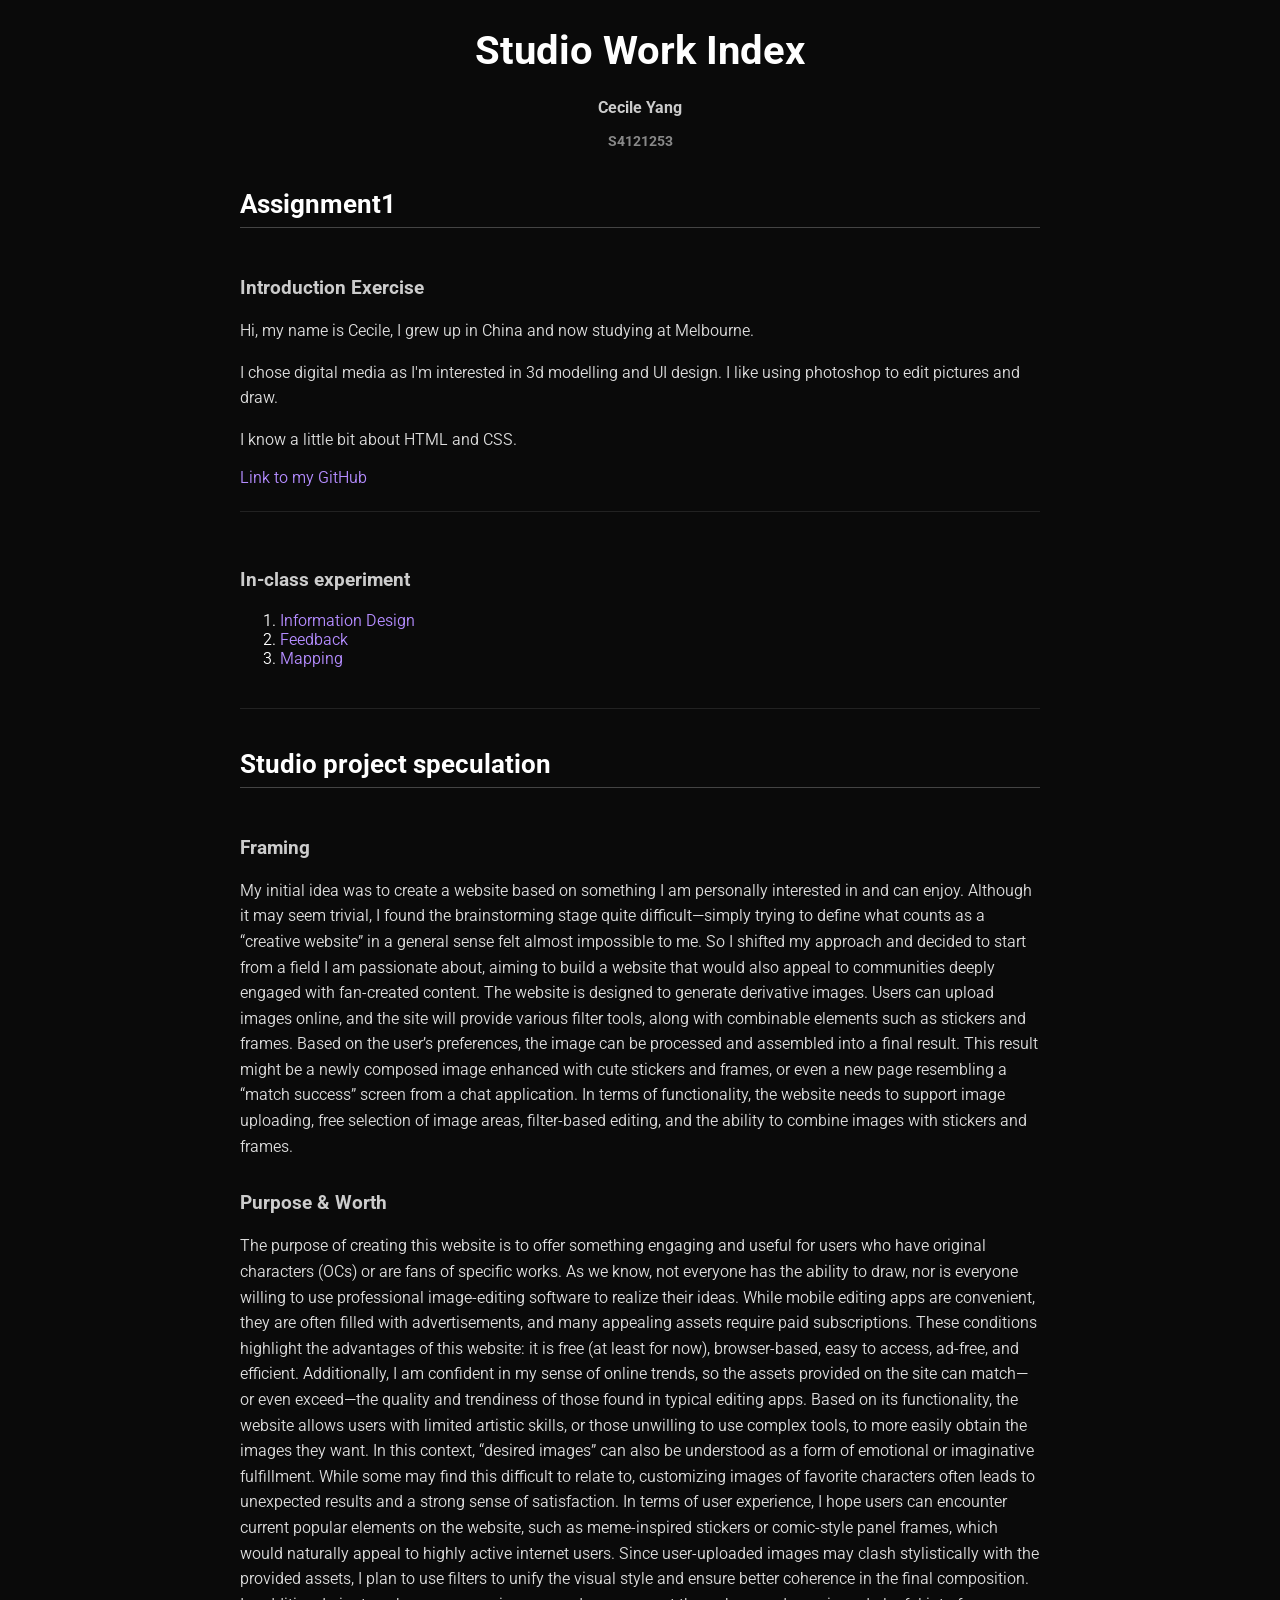
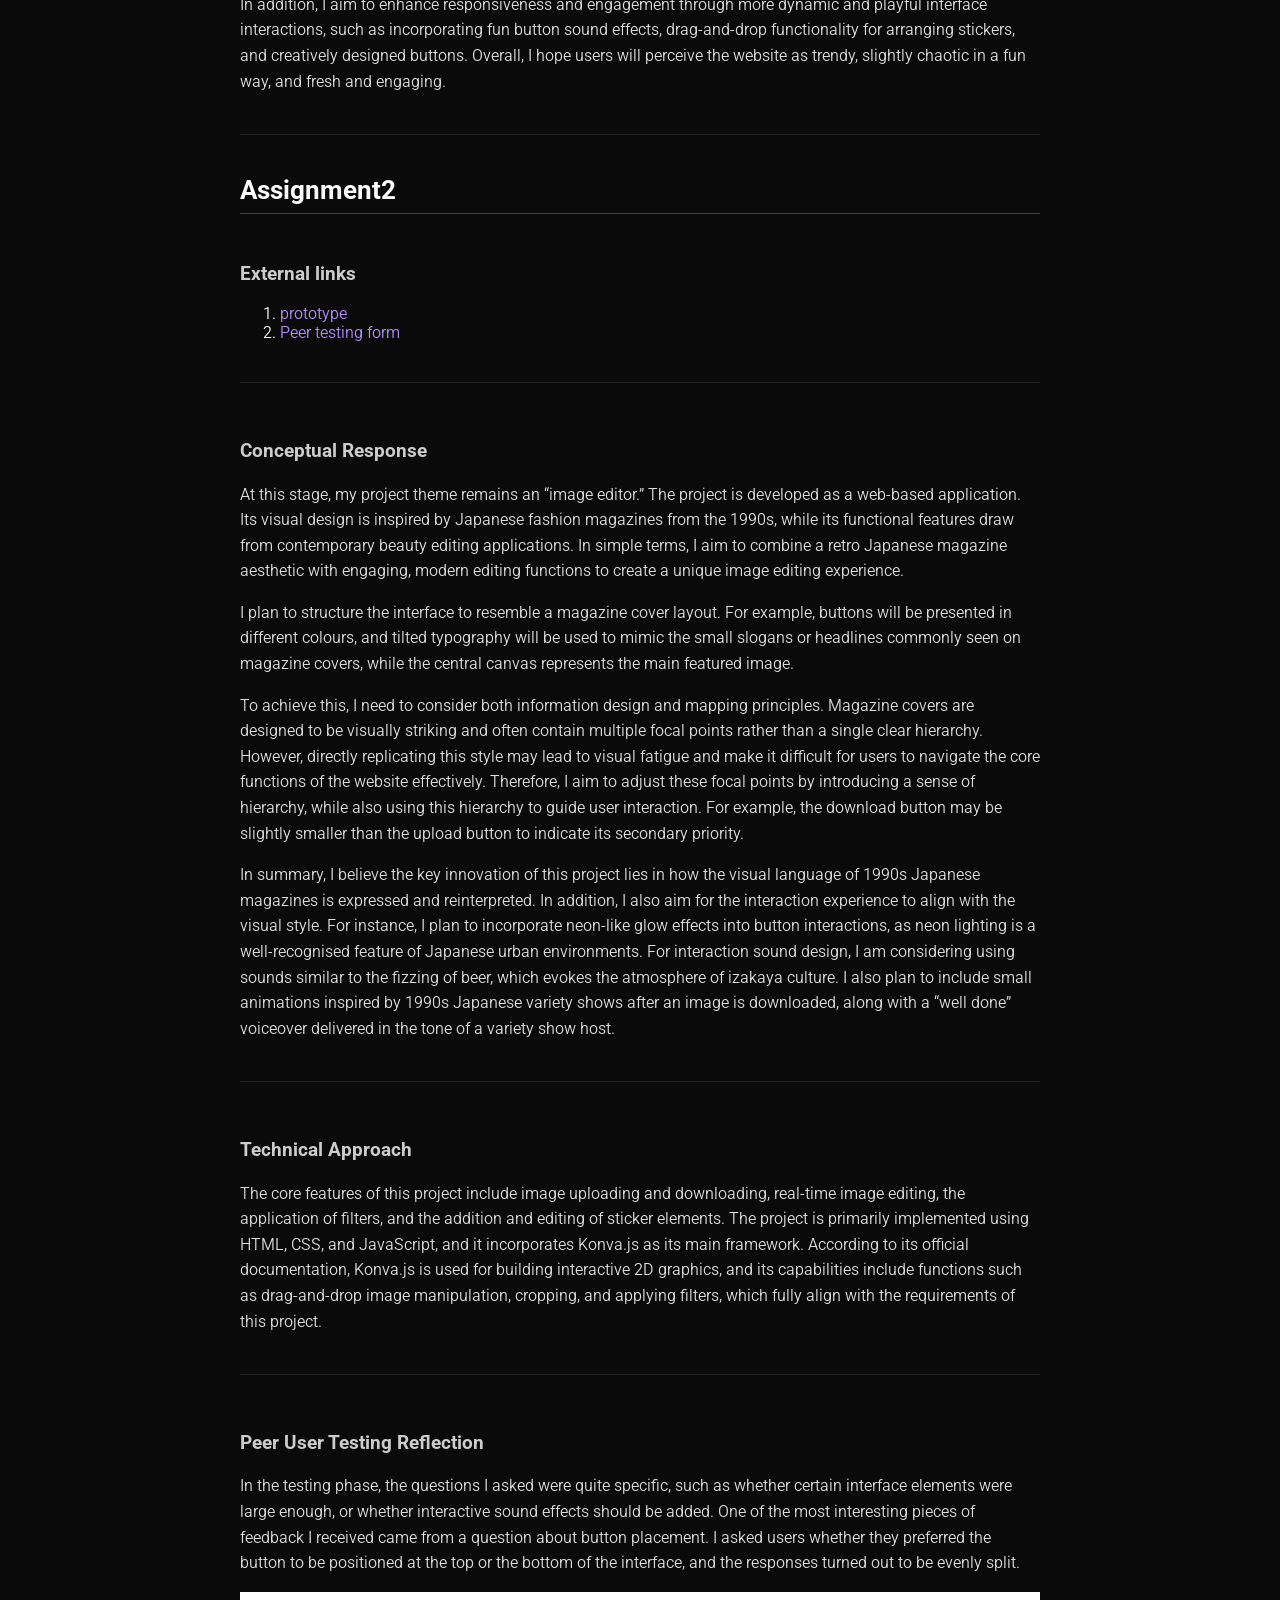
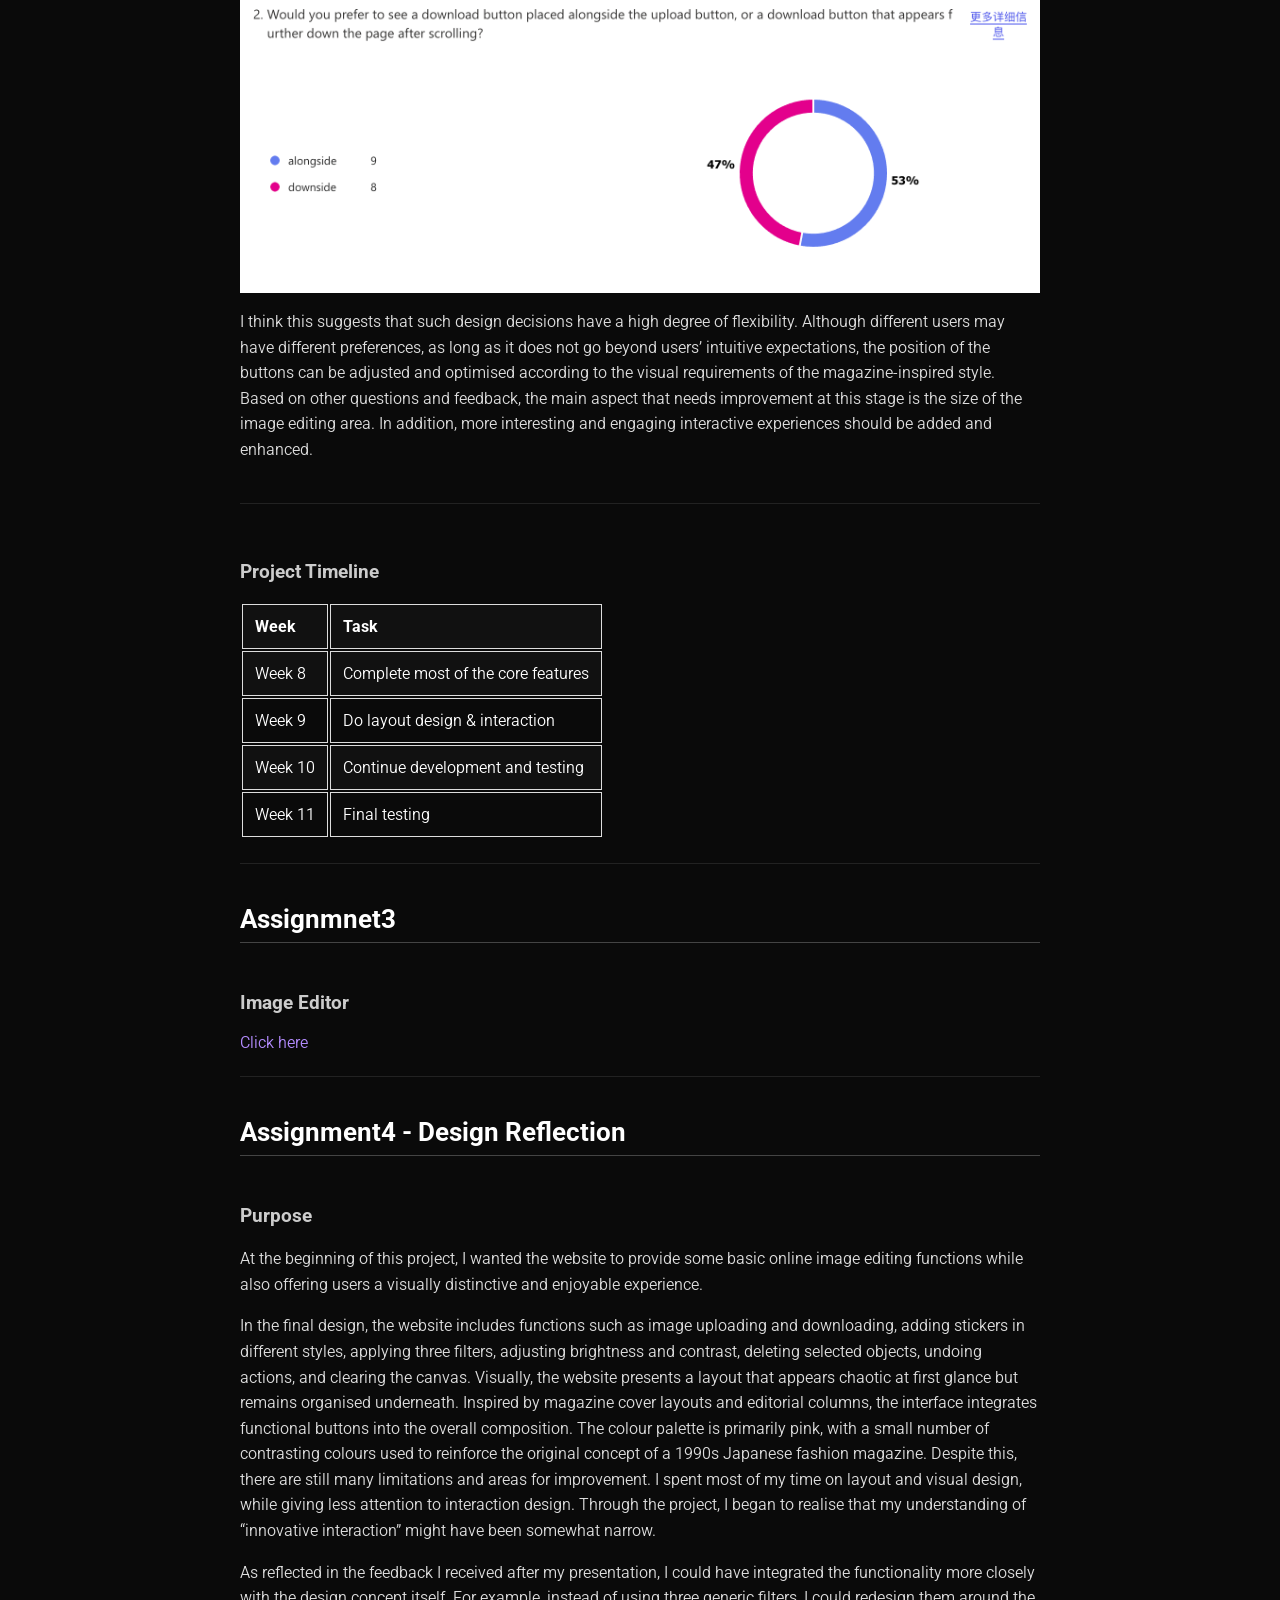
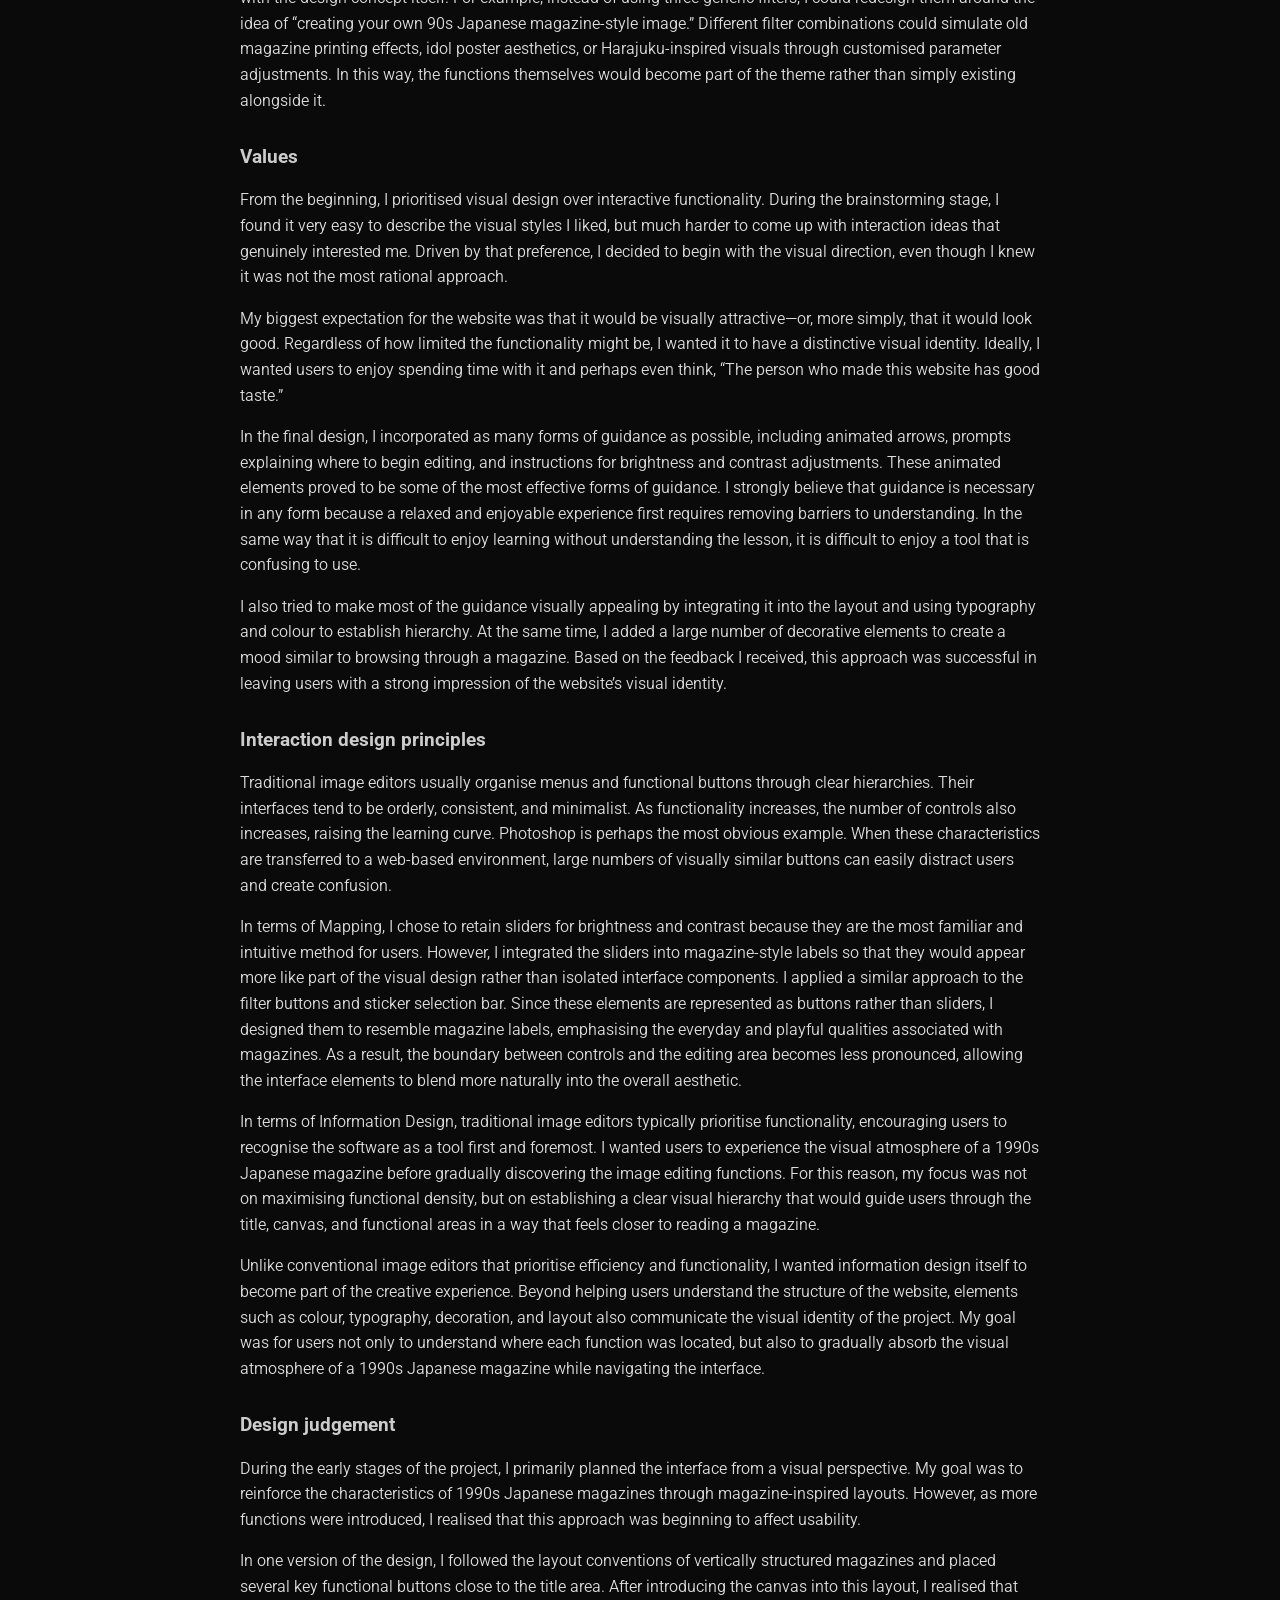
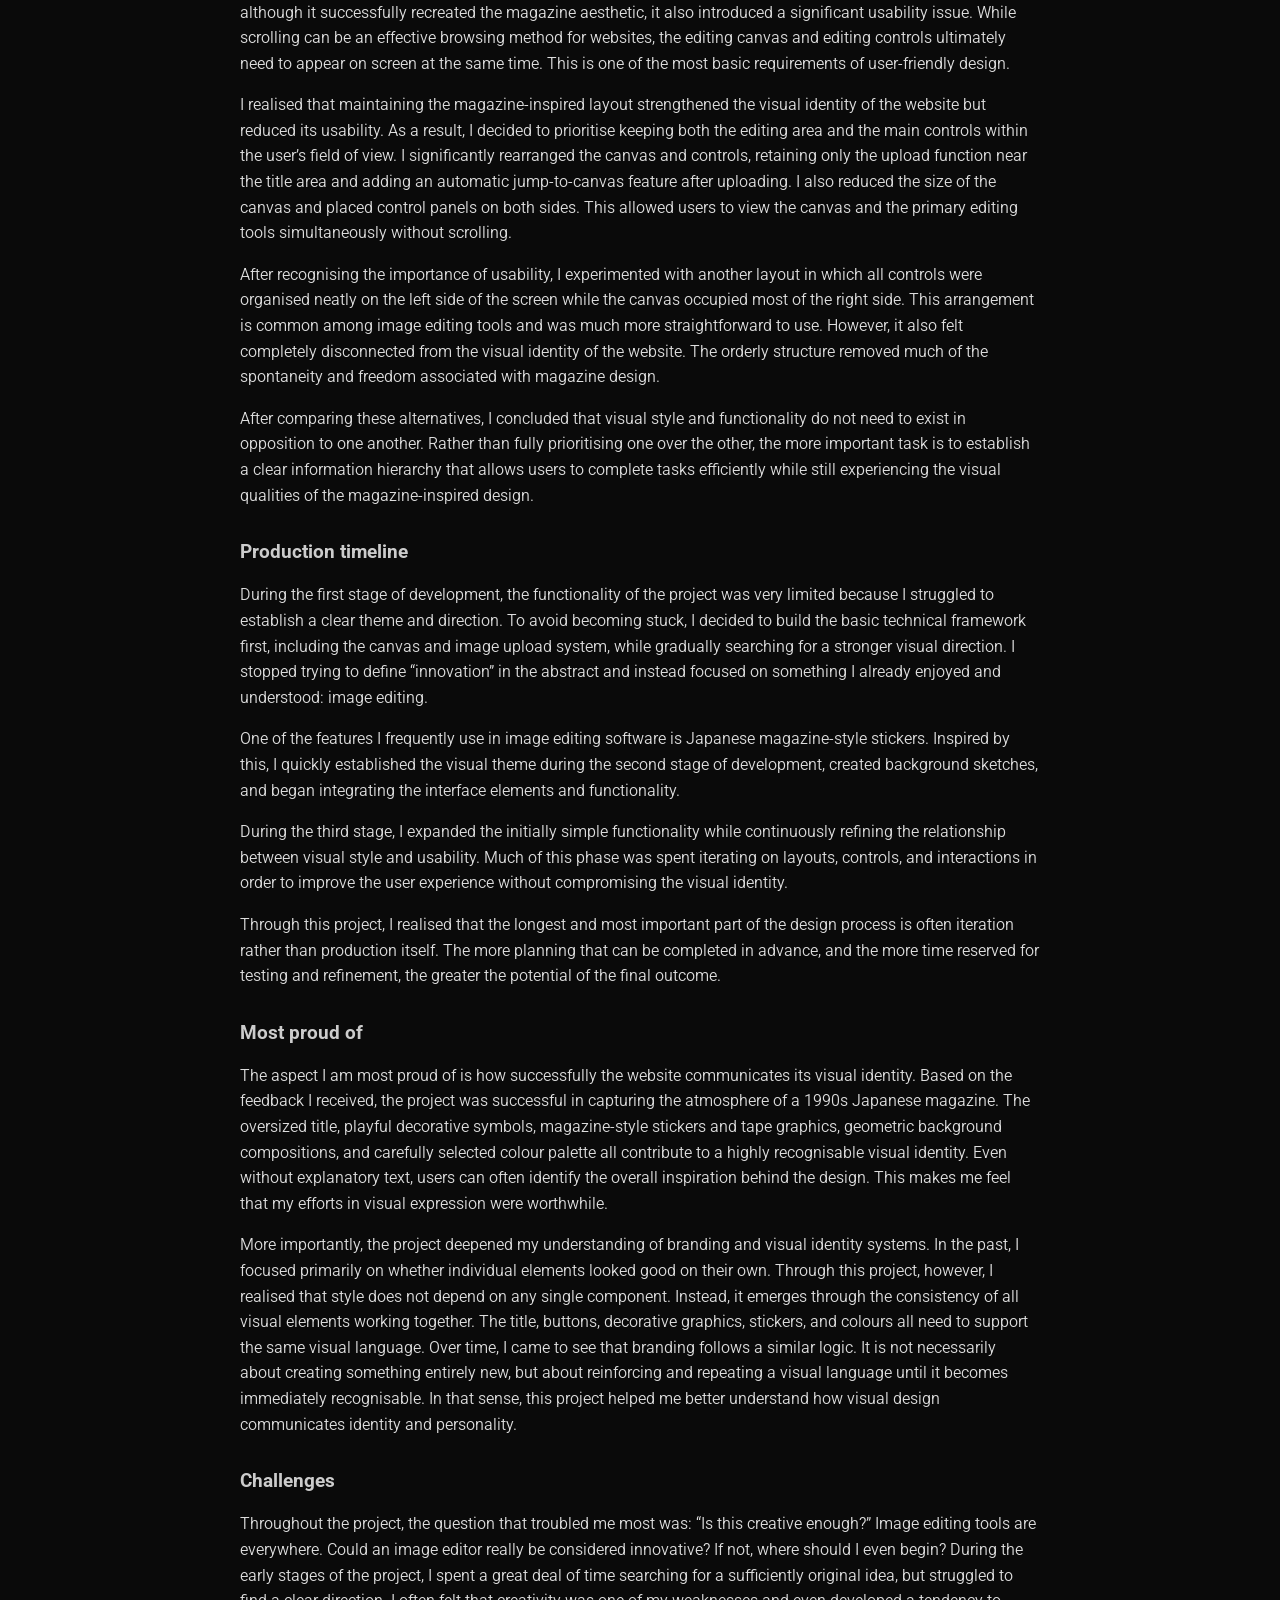
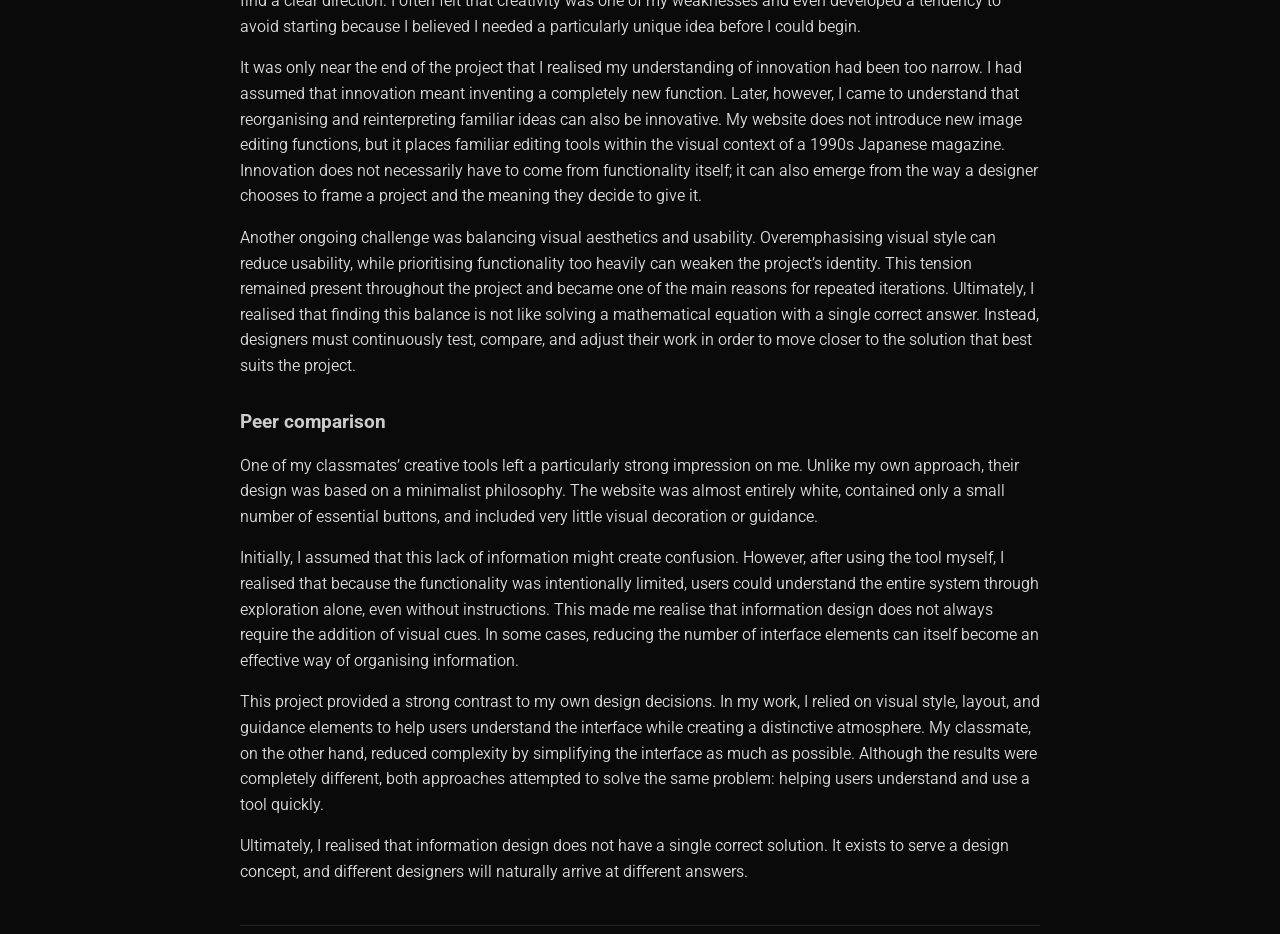
<file: index.html>
<!doctype html>
<html lang="en">
  <head>
    <meta charset="UTF-8" />
    <meta name="viewport" content="width=device-width, initial-scale=1.0" />
    <title>Studio Work Index</title>
    <link rel="stylesheet" href="reset.css" />
    <link rel="stylesheet" href="style.css" />
    <link rel="preconnect" href="https://fonts.googleapis.com" />
    <link rel="preconnect" href="https://fonts.gstatic.com" crossorigin />
    <link rel="preconnect" href="https://fonts.googleapis.com" />
    <link rel="preconnect" href="https://fonts.gstatic.com" crossorigin />
    <link
      href="https://fonts.googleapis.com/css2?family=Doto:wght@100..900&family=Oswald:wght@200..700&family=Pixelify+Sans:wght@400..700&family=Roboto:ital,wght@0,100..900;1,100..900&family=SUSE+Mono:ital,wght@0,100..800;1,100..800&display=swap"
      rel="stylesheet"
    />

    <link
      rel="icon"
      type="image/png"
      sizes="32x32"
      href="/assets/favicon-32x32.png"
    />
  </head>
  <body>
    <main>
      <h1>Studio Work Index</h1>
      <h3 class="studentId">Cecile Yang</h3>
      <h3 class="studentId">S4121253</h3>

      <section>
        <h2>Assignment1</h2>

        <h3>Introduction Exercise</h3>

        <p>
          Hi, my name is Cecile, I grew up in China and now studying at
          Melbourne.
        </p>
        <p>
          I chose digital media as I'm interested in 3d modelling and UI design.
          I like using photoshop to edit pictures and draw.
        </p>
        <p>I know a little bit about HTML and CSS.</p>
        <a href="https://github.com/cecile0911" target="_blank"
          >Link to my GitHub</a
        >
      </section>
      <section>
        <h3>In-class experiment</h3>
        <ol>
          <li>
            <a href="./informationDesignExperiment/" target="_blank"
              >Information Design</a
            >
          </li>
          <li>
            <a href="./feedbackDesignExperiment/" target="_blank">Feedback </a>
          </li>

          <li>
            <a href="./mappingDesignExperiment/" target="_blank">Mapping </a>
          </li>
        </ol>
      </section>

      <section>
        <h2>Studio project speculation</h2>
        <h3>Framing</h3>
        <p>
          My initial idea was to create a website based on something I am
          personally interested in and can enjoy. Although it may seem trivial,
          I found the brainstorming stage quite difficult—simply trying to
          define what counts as a “creative website” in a general sense felt
          almost impossible to me. So I shifted my approach and decided to start
          from a field I am passionate about, aiming to build a website that
          would also appeal to communities deeply engaged with fan-created
          content. The website is designed to generate derivative images. Users
          can upload images online, and the site will provide various filter
          tools, along with combinable elements such as stickers and frames.
          Based on the user’s preferences, the image can be processed and
          assembled into a final result. This result might be a newly composed
          image enhanced with cute stickers and frames, or even a new page
          resembling a “match success” screen from a chat application. In terms
          of functionality, the website needs to support image uploading, free
          selection of image areas, filter-based editing, and the ability to
          combine images with stickers and frames.
        </p>
        <h3>Purpose & Worth</h3>
        <p>
          The purpose of creating this website is to offer something engaging
          and useful for users who have original characters (OCs) or are fans of
          specific works. As we know, not everyone has the ability to draw, nor
          is everyone willing to use professional image-editing software to
          realize their ideas. While mobile editing apps are convenient, they
          are often filled with advertisements, and many appealing assets
          require paid subscriptions. These conditions highlight the advantages
          of this website: it is free (at least for now), browser-based, easy to
          access, ad-free, and efficient. Additionally, I am confident in my
          sense of online trends, so the assets provided on the site can
          match—or even exceed—the quality and trendiness of those found in
          typical editing apps. Based on its functionality, the website allows
          users with limited artistic skills, or those unwilling to use complex
          tools, to more easily obtain the images they want. In this context,
          “desired images” can also be understood as a form of emotional or
          imaginative fulfillment. While some may find this difficult to relate
          to, customizing images of favorite characters often leads to
          unexpected results and a strong sense of satisfaction. In terms of
          user experience, I hope users can encounter current popular elements
          on the website, such as meme-inspired stickers or comic-style panel
          frames, which would naturally appeal to highly active internet users.
          Since user-uploaded images may clash stylistically with the provided
          assets, I plan to use filters to unify the visual style and ensure
          better coherence in the final composition. In addition, I aim to
          enhance responsiveness and engagement through more dynamic and playful
          interface interactions, such as incorporating fun button sound
          effects, drag-and-drop functionality for arranging stickers, and
          creatively designed buttons. Overall, I hope users will perceive the
          website as trendy, slightly chaotic in a fun way, and fresh and
          engaging.
        </p>
      </section>
      <section>
        <h2>Assignment2</h2>

        <h3>External links</h3>
        <ol>
          <li>
            <a
              href="https://69ea1fd7c4ce5800084e2c4b--peditor030.netlify.app/"
              target="_blank"
              >prototype</a
            >
          </li>
          <li>
            <a
              href="https://forms.office.com/Pages/ResponsePage.aspx?id=cTYy0b7NF0S01L2yS1Exaw2H6ASbFNRGp9C9z1vzUeBUQUdWV1lKSFlZWUhaN0ZGOUhDUzUxOEtCTy4u"
              >Peer testing form</a
            >
          </li>
        </ol>
      </section>

      <section>
        <h3>Conceptual Response</h3>
        <p>
          At this stage, my project theme remains an “image editor.” The project
          is developed as a web-based application. Its visual design is inspired
          by Japanese fashion magazines from the 1990s, while its functional
          features draw from contemporary beauty editing applications. In simple
          terms, I aim to combine a retro Japanese magazine aesthetic with
          engaging, modern editing functions to create a unique image editing
          experience.
        </p>
        <p>
          I plan to structure the interface to resemble a magazine cover layout.
          For example, buttons will be presented in different colours, and
          tilted typography will be used to mimic the small slogans or headlines
          commonly seen on magazine covers, while the central canvas represents
          the main featured image.
        </p>
        <p>
          To achieve this, I need to consider both information design and
          mapping principles. Magazine covers are designed to be visually
          striking and often contain multiple focal points rather than a single
          clear hierarchy. However, directly replicating this style may lead to
          visual fatigue and make it difficult for users to navigate the core
          functions of the website effectively. Therefore, I aim to adjust these
          focal points by introducing a sense of hierarchy, while also using
          this hierarchy to guide user interaction. For example, the download
          button may be slightly smaller than the upload button to indicate its
          secondary priority.
        </p>
        <p>
          In summary, I believe the key innovation of this project lies in how
          the visual language of 1990s Japanese magazines is expressed and
          reinterpreted. In addition, I also aim for the interaction experience
          to align with the visual style. For instance, I plan to incorporate
          neon-like glow effects into button interactions, as neon lighting is a
          well-recognised feature of Japanese urban environments. For
          interaction sound design, I am considering using sounds similar to the
          fizzing of beer, which evokes the atmosphere of izakaya culture. I
          also plan to include small animations inspired by 1990s Japanese
          variety shows after an image is downloaded, along with a “well done”
          voiceover delivered in the tone of a variety show host.
        </p>
      </section>

      <section>
        <h3>Technical Approach</h3>
        <p>
          The core features of this project include image uploading and
          downloading, real-time image editing, the application of filters, and
          the addition and editing of sticker elements. The project is primarily
          implemented using HTML, CSS, and JavaScript, and it incorporates
          Konva.js as its main framework. According to its official
          documentation, Konva.js is used for building interactive 2D graphics,
          and its capabilities include functions such as drag-and-drop image
          manipulation, cropping, and applying filters, which fully align with
          the requirements of this project.
        </p>
      </section>

      <section>
        <h3>Peer User Testing Reflection</h3>

        <p>
          In the testing phase, the questions I asked were quite specific, such
          as whether certain interface elements were large enough, or whether
          interactive sound effects should be added. One of the most interesting
          pieces of feedback I received came from a question about button
          placement. I asked users whether they preferred the button to be
          positioned at the top or the bottom of the interface, and the
          responses turned out to be evenly split.
        </p>
        <img src="test.png" width="800" />
        <p>
          I think this suggests that such design decisions have a high degree of
          flexibility. Although different users may have different preferences,
          as long as it does not go beyond users’ intuitive expectations, the
          position of the buttons can be adjusted and optimised according to the
          visual requirements of the magazine-inspired style. Based on other
          questions and feedback, the main aspect that needs improvement at this
          stage is the size of the image editing area. In addition, more
          interesting and engaging interactive experiences should be added and
          enhanced.
        </p>
      </section>
      <section>
        <h3>Project Timeline</h3>
        <table class="timeline">
          <tr>
            <th>Week</th>
            <th>Task</th>
          </tr>

          <tr>
            <td>Week 8</td>
            <td>Complete most of the core features</td>
          </tr>

          <tr>
            <td>Week 9</td>
            <td>Do layout design & interaction</td>
          </tr>

          <tr>
            <td>Week 10</td>
            <td>Continue development and testing</td>
          </tr>

          <tr>
            <td>Week 11</td>
            <td>Final testing</td>
          </tr>
        </table>
      </section>
      <section>
        <h2>Assignmnet3</h2>
        <h3>Image Editor</h3>
        <a href="http://imageeditor030.netlify.app/">Click here</a>
      </section>

      <section>
        <h2>Assignment4 - Design Reflection</h2>
        <h3>Purpose</h3>
        <p>
          At the beginning of this project, I wanted the website to provide some
          basic online image editing functions while also offering users a
          visually distinctive and enjoyable experience.
        </p>
        <p>
          In the final design, the website includes functions such as image
          uploading and downloading, adding stickers in different styles,
          applying three filters, adjusting brightness and contrast, deleting
          selected objects, undoing actions, and clearing the canvas. Visually,
          the website presents a layout that appears chaotic at first glance but
          remains organised underneath. Inspired by magazine cover layouts and
          editorial columns, the interface integrates functional buttons into
          the overall composition. The colour palette is primarily pink, with a
          small number of contrasting colours used to reinforce the original
          concept of a 1990s Japanese fashion magazine. Despite this, there are
          still many limitations and areas for improvement. I spent most of my
          time on layout and visual design, while giving less attention to
          interaction design. Through the project, I began to realise that my
          understanding of “innovative interaction” might have been somewhat
          narrow.
        </p>
        <p>
          As reflected in the feedback I received after my presentation, I could
          have integrated the functionality more closely with the design concept
          itself. For example, instead of using three generic filters, I could
          redesign them around the idea of “creating your own 90s Japanese
          magazine-style image.” Different filter combinations could simulate
          old magazine printing effects, idol poster aesthetics, or
          Harajuku-inspired visuals through customised parameter adjustments. In
          this way, the functions themselves would become part of the theme
          rather than simply existing alongside it.
        </p>
        <h3>Values</h3>
        <p>
          From the beginning, I prioritised visual design over interactive
          functionality. During the brainstorming stage, I found it very easy to
          describe the visual styles I liked, but much harder to come up with
          interaction ideas that genuinely interested me. Driven by that
          preference, I decided to begin with the visual direction, even though
          I knew it was not the most rational approach.
        </p>
        <p>
          My biggest expectation for the website was that it would be visually
          attractive—or, more simply, that it would look good. Regardless of how
          limited the functionality might be, I wanted it to have a distinctive
          visual identity. Ideally, I wanted users to enjoy spending time with
          it and perhaps even think, “The person who made this website has good
          taste.”
        </p>
        <p>
          In the final design, I incorporated as many forms of guidance as
          possible, including animated arrows, prompts explaining where to begin
          editing, and instructions for brightness and contrast adjustments.
          These animated elements proved to be some of the most effective forms
          of guidance. I strongly believe that guidance is necessary in any form
          because a relaxed and enjoyable experience first requires removing
          barriers to understanding. In the same way that it is difficult to
          enjoy learning without understanding the lesson, it is difficult to
          enjoy a tool that is confusing to use.
        </p>
        <p>
          I also tried to make most of the guidance visually appealing by
          integrating it into the layout and using typography and colour to
          establish hierarchy. At the same time, I added a large number of
          decorative elements to create a mood similar to browsing through a
          magazine. Based on the feedback I received, this approach was
          successful in leaving users with a strong impression of the website’s
          visual identity.
        </p>
        <h3>Interaction design principles</h3>
        <p>
          Traditional image editors usually organise menus and functional
          buttons through clear hierarchies. Their interfaces tend to be
          orderly, consistent, and minimalist. As functionality increases, the
          number of controls also increases, raising the learning curve.
          Photoshop is perhaps the most obvious example. When these
          characteristics are transferred to a web-based environment, large
          numbers of visually similar buttons can easily distract users and
          create confusion.
        </p>
        <p>
          In terms of Mapping, I chose to retain sliders for brightness and
          contrast because they are the most familiar and intuitive method for
          users. However, I integrated the sliders into magazine-style labels so
          that they would appear more like part of the visual design rather than
          isolated interface components. I applied a similar approach to the
          filter buttons and sticker selection bar. Since these elements are
          represented as buttons rather than sliders, I designed them to
          resemble magazine labels, emphasising the everyday and playful
          qualities associated with magazines. As a result, the boundary between
          controls and the editing area becomes less pronounced, allowing the
          interface elements to blend more naturally into the overall aesthetic.
        </p>
        <p>
          In terms of Information Design, traditional image editors typically
          prioritise functionality, encouraging users to recognise the software
          as a tool first and foremost. I wanted users to experience the visual
          atmosphere of a 1990s Japanese magazine before gradually discovering
          the image editing functions. For this reason, my focus was not on
          maximising functional density, but on establishing a clear visual
          hierarchy that would guide users through the title, canvas, and
          functional areas in a way that feels closer to reading a magazine.
        </p>
        <p>
          Unlike conventional image editors that prioritise efficiency and
          functionality, I wanted information design itself to become part of
          the creative experience. Beyond helping users understand the structure
          of the website, elements such as colour, typography, decoration, and
          layout also communicate the visual identity of the project. My goal
          was for users not only to understand where each function was located,
          but also to gradually absorb the visual atmosphere of a 1990s Japanese
          magazine while navigating the interface.
        </p>
        <h3>Design judgement</h3>
        <p>
          During the early stages of the project, I primarily planned the
          interface from a visual perspective. My goal was to reinforce the
          characteristics of 1990s Japanese magazines through magazine-inspired
          layouts. However, as more functions were introduced, I realised that
          this approach was beginning to affect usability.
        </p>
        <p>
          In one version of the design, I followed the layout conventions of
          vertically structured magazines and placed several key functional
          buttons close to the title area. After introducing the canvas into
          this layout, I realised that although it successfully recreated the
          magazine aesthetic, it also introduced a significant usability issue.
          While scrolling can be an effective browsing method for websites, the
          editing canvas and editing controls ultimately need to appear on
          screen at the same time. This is one of the most basic requirements of
          user-friendly design.
        </p>
        <p>
          I realised that maintaining the magazine-inspired layout strengthened
          the visual identity of the website but reduced its usability. As a
          result, I decided to prioritise keeping both the editing area and the
          main controls within the user’s field of view. I significantly
          rearranged the canvas and controls, retaining only the upload function
          near the title area and adding an automatic jump-to-canvas feature
          after uploading. I also reduced the size of the canvas and placed
          control panels on both sides. This allowed users to view the canvas
          and the primary editing tools simultaneously without scrolling.
        </p>
        <p>
          After recognising the importance of usability, I experimented with
          another layout in which all controls were organised neatly on the left
          side of the screen while the canvas occupied most of the right side.
          This arrangement is common among image editing tools and was much more
          straightforward to use. However, it also felt completely disconnected
          from the visual identity of the website. The orderly structure removed
          much of the spontaneity and freedom associated with magazine design.
        </p>
        <p>
          After comparing these alternatives, I concluded that visual style and
          functionality do not need to exist in opposition to one another.
          Rather than fully prioritising one over the other, the more important
          task is to establish a clear information hierarchy that allows users
          to complete tasks efficiently while still experiencing the visual
          qualities of the magazine-inspired design.
        </p>
        <h3>Production timeline</h3>
        <p>
          During the first stage of development, the functionality of the
          project was very limited because I struggled to establish a clear
          theme and direction. To avoid becoming stuck, I decided to build the
          basic technical framework first, including the canvas and image upload
          system, while gradually searching for a stronger visual direction. I
          stopped trying to define “innovation” in the abstract and instead
          focused on something I already enjoyed and understood: image editing.
        </p>
        <p>
          One of the features I frequently use in image editing software is
          Japanese magazine-style stickers. Inspired by this, I quickly
          established the visual theme during the second stage of development,
          created background sketches, and began integrating the interface
          elements and functionality.
        </p>
        <p>
          During the third stage, I expanded the initially simple functionality
          while continuously refining the relationship between visual style and
          usability. Much of this phase was spent iterating on layouts,
          controls, and interactions in order to improve the user experience
          without compromising the visual identity.
        </p>
        <p>
          Through this project, I realised that the longest and most important
          part of the design process is often iteration rather than production
          itself. The more planning that can be completed in advance, and the
          more time reserved for testing and refinement, the greater the
          potential of the final outcome.
        </p>
        <h3>Most proud of</h3>
        <p>
          The aspect I am most proud of is how successfully the website
          communicates its visual identity. Based on the feedback I received,
          the project was successful in capturing the atmosphere of a 1990s
          Japanese magazine. The oversized title, playful decorative symbols,
          magazine-style stickers and tape graphics, geometric background
          compositions, and carefully selected colour palette all contribute to
          a highly recognisable visual identity. Even without explanatory text,
          users can often identify the overall inspiration behind the design.
          This makes me feel that my efforts in visual expression were
          worthwhile.
        </p>
        <p>
          More importantly, the project deepened my understanding of branding
          and visual identity systems. In the past, I focused primarily on
          whether individual elements looked good on their own. Through this
          project, however, I realised that style does not depend on any single
          component. Instead, it emerges through the consistency of all visual
          elements working together. The title, buttons, decorative graphics,
          stickers, and colours all need to support the same visual language.
          Over time, I came to see that branding follows a similar logic. It is
          not necessarily about creating something entirely new, but about
          reinforcing and repeating a visual language until it becomes
          immediately recognisable. In that sense, this project helped me better
          understand how visual design communicates identity and personality.
        </p>
        <h3>Challenges</h3>
        <p>
          Throughout the project, the question that troubled me most was: “Is
          this creative enough?” Image editing tools are everywhere. Could an
          image editor really be considered innovative? If not, where should I
          even begin? During the early stages of the project, I spent a great
          deal of time searching for a sufficiently original idea, but struggled
          to find a clear direction. I often felt that creativity was one of my
          weaknesses and even developed a tendency to avoid starting because I
          believed I needed a particularly unique idea before I could begin.
        </p>
        <p>
          It was only near the end of the project that I realised my
          understanding of innovation had been too narrow. I had assumed that
          innovation meant inventing a completely new function. Later, however,
          I came to understand that reorganising and reinterpreting familiar
          ideas can also be innovative. My website does not introduce new image
          editing functions, but it places familiar editing tools within the
          visual context of a 1990s Japanese magazine. Innovation does not
          necessarily have to come from functionality itself; it can also emerge
          from the way a designer chooses to frame a project and the meaning
          they decide to give it.
        </p>
        <p>
          Another ongoing challenge was balancing visual aesthetics and
          usability. Overemphasising visual style can reduce usability, while
          prioritising functionality too heavily can weaken the project’s
          identity. This tension remained present throughout the project and
          became one of the main reasons for repeated iterations. Ultimately, I
          realised that finding this balance is not like solving a mathematical
          equation with a single correct answer. Instead, designers must
          continuously test, compare, and adjust their work in order to move
          closer to the solution that best suits the project.
        </p>
        <h3>Peer comparison</h3>
        <p>
          One of my classmates’ creative tools left a particularly strong
          impression on me. Unlike my own approach, their design was based on a
          minimalist philosophy. The website was almost entirely white,
          contained only a small number of essential buttons, and included very
          little visual decoration or guidance.
        </p>
        <p>
          Initially, I assumed that this lack of information might create
          confusion. However, after using the tool myself, I realised that
          because the functionality was intentionally limited, users could
          understand the entire system through exploration alone, even without
          instructions. This made me realise that information design does not
          always require the addition of visual cues. In some cases, reducing
          the number of interface elements can itself become an effective way of
          organising information.
        </p>
        <p>
          This project provided a strong contrast to my own design decisions. In
          my work, I relied on visual style, layout, and guidance elements to
          help users understand the interface while creating a distinctive
          atmosphere. My classmate, on the other hand, reduced complexity by
          simplifying the interface as much as possible. Although the results
          were completely different, both approaches attempted to solve the same
          problem: helping users understand and use a tool quickly.
        </p>
        <p>
          Ultimately, I realised that information design does not have a single
          correct solution. It exists to serve a design concept, and different
          designers will naturally arrive at different answers.
        </p>
      </section>
    </main>
  </body>
</html>
</file>
<file: style.css>
body {
  background-color: #0a0a0a;
  color: white;
  font-family: "Roboto", sans-serif;
  font-optical-sizing: auto;
  font-weight: 350;
  font-style: normal;
  font-variation-settings: "wdth" 100;
}
a {
  color: rgb(133, 92, 175);
}
main {
  max-width: 800px;
  margin: 0 auto;
}
h1 {
  font-size: 2.5rem;
  text-align: center;
  margin-bottom: 0.5rem;
}

h2 {
  font-size: 1.6rem;
  border-bottom: 1px solid #444;
  padding-bottom: 8px;
  margin-top: 1rem;
  margin-bottom: 2rem;
}

h3 {
  font-size: 1.2rem;
  margin-top: 1rem;
  color: #ccc;
  padding: 1rem 0 0 0;
}
.studentId{
  text-align: center;
   font-size: 0.9rem;
  color: #aaa;
  margin: 0;
}
.studentId:first-of-type {
  font-size: 1rem;
  color: #ccc;
}

.studentId:last-of-type {
  font-size: 0.85rem;
  color: #888;
}

section {
  padding: 1.5rem 0;
  border-bottom: 1px solid #222;
}

p {
  line-height: 1.6;
  color: #ddd;
}

ol,
ul {
  padding: revert;
}
.timeline th {
  background-color: #111;
  color: #fff;
}

.timeline tr:nth-child(even) {
  background-color: #111;
}

.timeline th,
.timeline td {
  border: 1px solid #ddd;
  padding: 12px;
  text-align: left;
}
a {
  color: rgb(180, 140, 255);
  text-decoration: none;
}

a:hover {
  text-decoration: underline;
}
</file>
